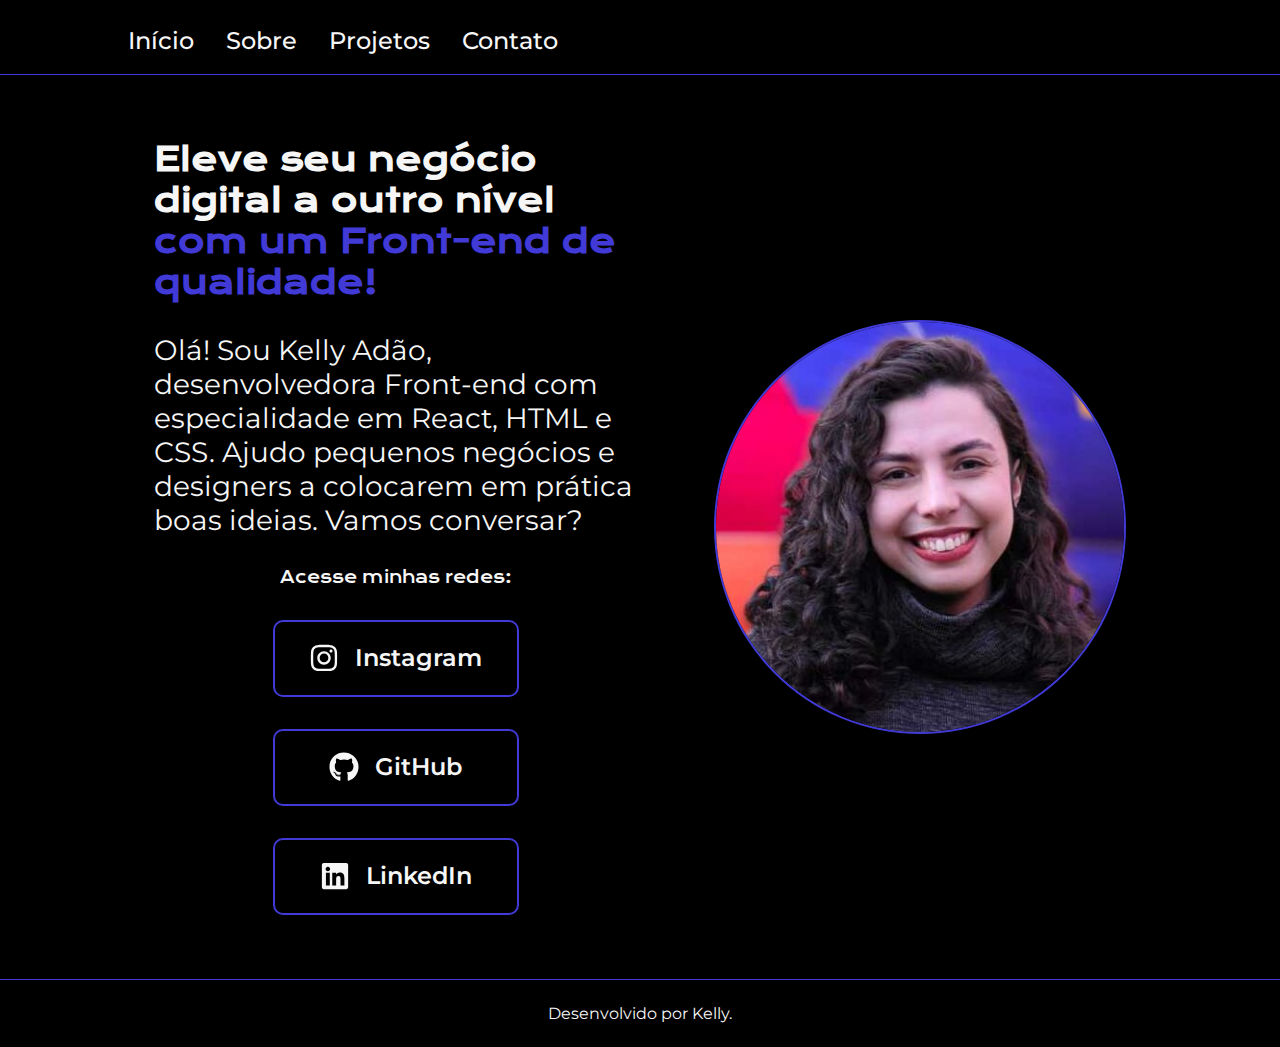
<file: index.html>
<!DOCTYPE html>
<html lang="pt-br">
  <head>
    <meta charset="UTF-8" />
    <meta http-equiv="X-UA-Compatible" content="IE=edge" />
    <meta name="viewport" content="width=device-width, initial-scale=1.0" />
    <title>Portifolio</title>
    <link rel="stylesheet" href="./styles/style.css" />
  </head>

  <body>
    <header class="navegacao__container">
      <nav class="navegacao">
        <a class="navegacao__link" href="index.html">Início</a>
        <a class="navegacao__link" href="about.html">Sobre</a>
        <a class="navegacao__link" href="#Projetos">Projetos</a>
        <a class="navegacao__link" href="#Contato">Contato</a>
      </nav>
    </header>
    <main class="apresentacao">
      <section class="apresentacao__conteudo">
        <h1 class="apresentacao__conteudo__titulo">
          Eleve seu negócio digital a outro nível
          <strong class="titulo-destaque"
            >com um Front-end de qualidade!
          </strong>
        </h1>
        <p class="apresentacao__conteudo__texto">
          Olá! Sou Kelly Adão, desenvolvedora Front-end com especialidade em
          React, HTML e CSS. Ajudo pequenos negócios e designers a colocarem em
          prática boas ideias. Vamos conversar?
        </p>
        <div class="apresentacao__links">
          <h2 class="apresentacao__links__subtitulo">Acesse minhas redes:</h2>
          <a
            class="apresentacao__links__navegacao"
            href="https://instagram.com/kellycode_"
          >
            <svg
              stroke="currentColor"
              fill="currentColor"
              stroke-width="0"
              viewBox="0 0 448 512"
              height="30px"
              width="30px"
              xmlns="http://www.w3.org/2000/svg"
            >
              <path
                d="M224.1 141c-63.6 0-114.9 51.3-114.9 114.9s51.3 114.9 114.9 114.9S339 319.5 339 255.9 287.7 141 224.1 141zm0 189.6c-41.1 0-74.7-33.5-74.7-74.7s33.5-74.7 74.7-74.7 74.7 33.5 74.7 74.7-33.6 74.7-74.7 74.7zm146.4-194.3c0 14.9-12 26.8-26.8 26.8-14.9 0-26.8-12-26.8-26.8s12-26.8 26.8-26.8 26.8 12 26.8 26.8zm76.1 27.2c-1.7-35.9-9.9-67.7-36.2-93.9-26.2-26.2-58-34.4-93.9-36.2-37-2.1-147.9-2.1-184.9 0-35.8 1.7-67.6 9.9-93.9 36.1s-34.4 58-36.2 93.9c-2.1 37-2.1 147.9 0 184.9 1.7 35.9 9.9 67.7 36.2 93.9s58 34.4 93.9 36.2c37 2.1 147.9 2.1 184.9 0 35.9-1.7 67.7-9.9 93.9-36.2 26.2-26.2 34.4-58 36.2-93.9 2.1-37 2.1-147.8 0-184.8zM398.8 388c-7.8 19.6-22.9 34.7-42.6 42.6-29.5 11.7-99.5 9-132.1 9s-102.7 2.6-132.1-9c-19.6-7.8-34.7-22.9-42.6-42.6-11.7-29.5-9-99.5-9-132.1s-2.6-102.7 9-132.1c7.8-19.6 22.9-34.7 42.6-42.6 29.5-11.7 99.5-9 132.1-9s102.7-2.6 132.1 9c19.6 7.8 34.7 22.9 42.6 42.6 11.7 29.5 9 99.5 9 132.1s2.7 102.7-9 132.1z"
              ></path>
            </svg>
            Instagram</a
          >
          <a
            href="https://github.com/KellyAdao"
            class="apresentacao__links__navegacao"
          >
            <svg
              stroke="currentColor"
              fill="currentColor"
              stroke-width="0"
              viewBox="0 0 496 512"
              height="30px"
              width="30px"
              xmlns="http://www.w3.org/2000/svg"
            >
              <path
                d="M165.9 397.4c0 2-2.3 3.6-5.2 3.6-3.3.3-5.6-1.3-5.6-3.6 0-2 2.3-3.6 5.2-3.6 3-.3 5.6 1.3 5.6 3.6zm-31.1-4.5c-.7 2 1.3 4.3 4.3 4.9 2.6 1 5.6 0 6.2-2s-1.3-4.3-4.3-5.2c-2.6-.7-5.5.3-6.2 2.3zm44.2-1.7c-2.9.7-4.9 2.6-4.6 4.9.3 2 2.9 3.3 5.9 2.6 2.9-.7 4.9-2.6 4.6-4.6-.3-1.9-3-3.2-5.9-2.9zM244.8 8C106.1 8 0 113.3 0 252c0 110.9 69.8 205.8 169.5 239.2 12.8 2.3 17.3-5.6 17.3-12.1 0-6.2-.3-40.4-.3-61.4 0 0-70 15-84.7-29.8 0 0-11.4-29.1-27.8-36.6 0 0-22.9-15.7 1.6-15.4 0 0 24.9 2 38.6 25.8 21.9 38.6 58.6 27.5 72.9 20.9 2.3-16 8.8-27.1 16-33.7-55.9-6.2-112.3-14.3-112.3-110.5 0-27.5 7.6-41.3 23.6-58.9-2.6-6.5-11.1-33.3 2.6-67.9 20.9-6.5 69 27 69 27 20-5.6 41.5-8.5 62.8-8.5s42.8 2.9 62.8 8.5c0 0 48.1-33.6 69-27 13.7 34.7 5.2 61.4 2.6 67.9 16 17.7 25.8 31.5 25.8 58.9 0 96.5-58.9 104.2-114.8 110.5 9.2 7.9 17 22.9 17 46.4 0 33.7-.3 75.4-.3 83.6 0 6.5 4.6 14.4 17.3 12.1C428.2 457.8 496 362.9 496 252 496 113.3 383.5 8 244.8 8zM97.2 352.9c-1.3 1-1 3.3.7 5.2 1.6 1.6 3.9 2.3 5.2 1 1.3-1 1-3.3-.7-5.2-1.6-1.6-3.9-2.3-5.2-1zm-10.8-8.1c-.7 1.3.3 2.9 2.3 3.9 1.6 1 3.6.7 4.3-.7.7-1.3-.3-2.9-2.3-3.9-2-.6-3.6-.3-4.3.7zm32.4 35.6c-1.6 1.3-1 4.3 1.3 6.2 2.3 2.3 5.2 2.6 6.5 1 1.3-1.3.7-4.3-1.3-6.2-2.2-2.3-5.2-2.6-6.5-1zm-11.4-14.7c-1.6 1-1.6 3.6 0 5.9 1.6 2.3 4.3 3.3 5.6 2.3 1.6-1.3 1.6-3.9 0-6.2-1.4-2.3-4-3.3-5.6-2z"
              ></path></svg
            >GitHub</a
          >

          <a
            class="apresentacao__links__navegacao"
            href="https://github.com/KellyAdao"
          >
            <svg
              stroke="currentColor"
              fill="currentColor"
              stroke-width="0"
              viewBox="0 0 448 512"
              height="30px"
              width="30px"
              xmlns="http://www.w3.org/2000/svg"
            >
              <path
                d="M416 32H31.9C14.3 32 0 46.5 0 64.3v383.4C0 465.5 14.3 480 31.9 480H416c17.6 0 32-14.5 32-32.3V64.3c0-17.8-14.4-32.3-32-32.3zM135.4 416H69V202.2h66.5V416zm-33.2-243c-21.3 0-38.5-17.3-38.5-38.5S80.9 96 102.2 96c21.2 0 38.5 17.3 38.5 38.5 0 21.3-17.2 38.5-38.5 38.5zm282.1 243h-66.4V312c0-24.8-.5-56.7-34.5-56.7-34.6 0-39.9 27-39.9 54.9V416h-66.4V202.2h63.7v29.2h.9c8.9-16.8 30.6-34.5 62.9-34.5 67.2 0 79.7 44.3 79.7 101.9V416z"
              ></path></svg
            >LinkedIn</a
          >
        </div>
      </section>
      <img
        class="apresentacao__imagem"
        src="imagens/imagem_perfil.jpeg"
        alt="Foto de Kelly"
      />
    </main>
    <footer class="rodape">
      <p>Desenvolvido por Kelly.</p>
    </footer>
  </body>
</html>
</file>
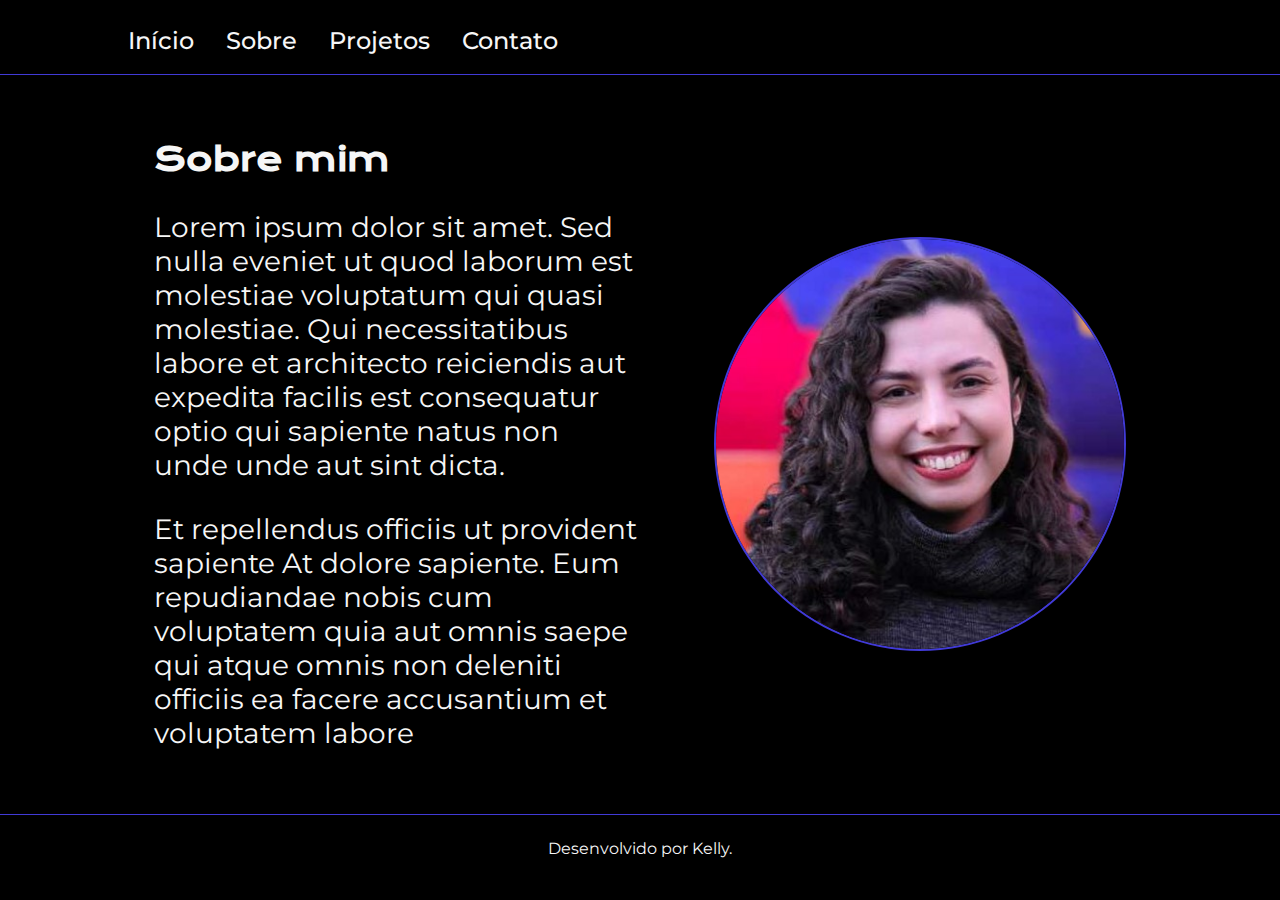
<file: about.html>
<!DOCTYPE html>
<html lang="pt-br">
  <head>
    <meta charset="UTF-8" />
    <meta name="viewport" content="width=device-width, initial-scale=1.0" />
    <link rel="stylesheet" href="./styles/style.css" />
    <title>Sobre mim</title>
  </head>
  <body>
    <header class="navegacao__container">
      <nav class="navegacao">
        <a class="navegacao__link" href="index.html">Início</a>
        <a class="navegacao__link" href="about.html">Sobre</a>
        <a class="navegacao__link" href="#Projetos">Projetos</a>
        <a class="navegacao__link" href="#Contato">Contato</a>
      </nav>
    </header>
    <main class="apresentacao">
      <section class="apresentacao__conteudo">
        <h1 class="apresentacao__conteudo__titulo">Sobre mim</h1>
        <p class="apresentacao__conteudo__texto">
          Lorem ipsum dolor sit amet. Sed nulla eveniet ut quod laborum est
          molestiae voluptatum qui quasi molestiae. Qui necessitatibus labore et
          architecto reiciendis aut expedita facilis est consequatur optio qui
          sapiente natus non unde unde aut sint dicta.
        </p>
        <p class="apresentacao__conteudo__texto">
          Et repellendus officiis ut provident sapiente At dolore sapiente. Eum
          repudiandae nobis cum voluptatem quia aut omnis saepe qui atque omnis
          non deleniti officiis ea facere accusantium et voluptatem labore
        </p>
      </section>
      <img
        class="apresentacao__imagem"
        src="./imagens/imagem_perfil.jpeg"
        alt="Foto de Kelly Adão"
      />
    </main>
    <footer class="rodape">
      <p>Desenvolvido por Kelly.</p>
    </footer>
  </body>
</html>
</file>
<file: styles/style.css>
@import url('https://fonts.googleapis.com/css2?family=Krona+One&family=Montserrat:wght@400;600&display=swap');

:root {
    --cor-primaria: #000000;
    --cor-secundaria: #F6F6F6; 
    --cor-terciaria: #413ad6;
    --cor-hover:#413ad6;
    /*--cor-hover: #272727;*/

    --fonte-principal: 'Montserrat', sans-serif;
    --fonte-secundaria: 'Krona One', sans-serif;
}


*{
    margin: 0;
    padding: 0;
}

body{
    /* height: 100vh; */
    box-sizing: border-box;
    background-color: var(--cor-primaria);
    color: var(--cor-secundaria);
}

.navegacao__container{
    padding:2% 10% 1.5% 10%;
    border-bottom: 1px solid var(--cor-terciaria);
}

.navegacao{
    display: flex;
    gap: 32px;
}
.navegacao__link{
    font-family: var(--fonte-principal);
    font-size: 1.5rem;
    font-weight: 500;
    color: var(--cor-secundaria); 
    text-decoration: none;
    
}

.apresentacao{
    padding: 5% 12%;
    display: flex;
    align-items: center;
    justify-content: space-between;
    gap:76px;
}
.apresentacao__conteudo{
    width: 50%;
    display: flex;
    flex-direction: column;
    gap: 30px;
}

.apresentacao__conteudo__titulo{
    font-size: 2rem;
    font-family: var(--fonte-secundaria);
}

.titulo-destaque{
    color: var(--cor-terciaria);
}

.apresentacao__conteudo__texto{
    font-size: 1.75rem;
    font-family: var(--fonte-principal);
}

.apresentacao__links{
    display: flex;
    flex-direction: column;
    align-items: center;
    justify-content: space-between;
    gap: 32px;


}

.apresentacao__links__subtitulo{
    font-family: var(--fonte-secundaria);
    font-weight: 400;
    font-size: 1rem;
}


.apresentacao__links__navegacao{
    /* color: #413ad6;  atalho ctrl + KC*/
    display: flex;
    justify-content: center;
    gap: 16px;
    border: 2px solid var(--cor-terciaria);
    width: 50%;
    text-align: center; 
    border-radius: 10px;
    font-size: 1.5rem;
    font-weight: 600;
    padding: 21.5px 0;
    text-decoration: none;
    color: var(--cor-secundaria);
    font-family: var(--fonte-principal);
}

.apresentacao__links__navegacao:hover{
    background-color: var(--cor-hover);
    /*background-color: #272727;*/
}


.apresentacao__imagem{
    width: 32vw;
    height: 32vw;
    border: 2px solid var(--cor-terciaria);  
    border-radius: 50%;
    object-fit: cover;
}

.rodape{
    text-align: center;
    padding: 24px 0;
    font-family: var(--fonte-principal);
    font-size: 1rem;
    font-weight: 400;
    border-top: 1px solid var(--cor-terciaria);
}

@media (max-width: 1200px){
    .apresentacao {
        flex-direction: column-reverse;
        padding: 5%;
}

.apresentacao__conteudo{
        width: auto;
}
}
</file>
